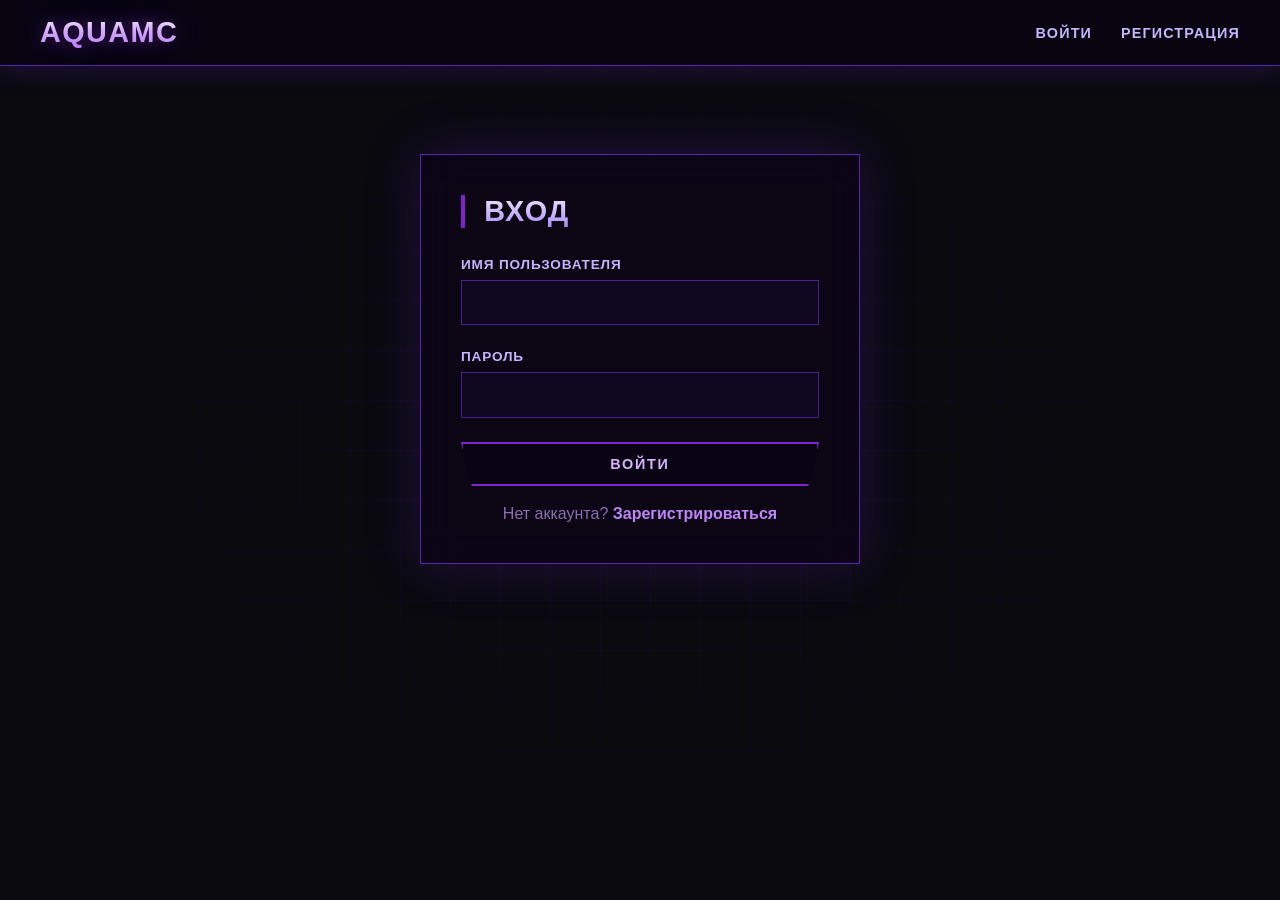
<file: index.html>
<!DOCTYPE html>
<html lang="ru">
<head>
  <meta charset="UTF-8">
  <meta name="viewport" content="width=device-width, initial-scale=1.0">
  <title>AquaMC — Разделы форума</title>
  <link rel="stylesheet" href="css/style.css">
</head>
<body>
  <div class="grid-bg"></div>
  <div id="particles" style="position:fixed;top:0;left:0;width:100%;height:100%;z-index:0;pointer-events:none;"></div>
  <nav id="navbar" class="navbar"></nav>

  <div class="container">
    <h1 class="page-title">РАЗДЕЛЫ ФОРУМА</h1>

    <div style="margin-bottom: 2rem;">
      <button class="btn" id="showCreateCatBtn">НОВЫЙ РАЗДЕЛ</button>
    </div>

    <div id="createCategoryForm" class="form-card form-card-wide" style="display:none; margin-bottom: 2rem;">
      <h3 style="color:#c084fc; margin-bottom:1rem;">СОЗДАТЬ РАЗДЕЛ</h3>
      <form id="catForm">
        <div class="form-group">
          <label>Название раздела</label>
          <input type="text" id="catName" required minlength="2">
        </div>
        <div class="form-group">
          <label>Описание</label>
          <input type="text" id="catDesc">
        </div>
        <button type="submit" class="btn">СОЗДАТЬ</button>
        <button type="button" class="btn btn-sm" style="margin-left:0.5rem; border-color:#4c1d95;" id="hideCreateCatBtn">ОТМЕНА</button>
      </form>
    </div>

    <div class="category-grid" id="categoryGrid">
      <p style="color:#8b6fb0;">Разделов пока нет. Создайте первый.</p>
    </div>
  </div>

  <div class="footer">AQUAMC 2025</div>

  <script src="js/auth.js"></script>
  <script src="js/forum.js"></script>
  <script src="js/particles.js"></script>
  <script>
    requireAuth();
    initNavbar();

    const catGrid = document.getElementById('categoryGrid');
    const createFormDiv = document.getElementById('createCategoryForm');

    function escapeHtml(text) {
      const d = document.createElement('div');
      d.textContent = text;
      return d.innerHTML;
    }

    function openCategorySettings(cid) {
      const cat = getCategoryById(cid);
      if (!cat) return;

      const overlay = document.createElement('div');
      overlay.className = 'modal-overlay';
      overlay.innerHTML = `
        <div class="modal">
          <h2>НАСТРОЙКИ РАЗДЕЛА</h2>
          <p style="color:#a78bfa; margin-bottom:1.5rem; font-size:1.1rem;">${escapeHtml(cat.name)}</p>
          <div class="settings-section">
            <h3>Создание тем</h3>
            <label class="toggle-switch">
              <input type="checkbox" id="modalToggleTopics" ${cat.allowTopics ? 'checked' : ''}>
              <span class="toggle-track"></span>
              <span id="topicsStatus">${cat.allowTopics ? 'Разрешено' : 'Запрещено'}</span>
            </label>
          </div>
          <div class="settings-section">
            <h3>Ответы в темах</h3>
            <label class="toggle-switch">
              <input type="checkbox" id="modalToggleReplies" ${cat.allowReplies ? 'checked' : ''}>
              <span class="toggle-track"></span>
              <span id="repliesStatus">${cat.allowReplies ? 'Разрешены' : 'Запрещены'}</span>
            </label>
          </div>
          <div class="settings-section" style="border-color:#991b1b;">
            <h3 style="color:#fca5a5;">Удаление раздела</h3>
            <p style="color:#8b6fb0; font-size:0.8rem; margin-bottom:0.8rem;">Все темы и ответы будут удалены безвозвратно.</p>
            <button class="btn btn-danger btn-sm" id="modalDeleteCat">УДАЛИТЬ РАЗДЕЛ</button>
          </div>
          <div class="modal-actions">
            <button class="btn btn-sm" id="closeModalBtn">ЗАКРЫТЬ</button>
          </div>
        </div>
      `;

      document.body.appendChild(overlay);

      document.getElementById('closeModalBtn').addEventListener('click', () => overlay.remove());
      overlay.addEventListener('click', function(e) { if (e.target === overlay) overlay.remove(); });

      document.getElementById('modalToggleTopics').addEventListener('change', function() {
        updateCategory(cid, { allowTopics: this.checked });
        document.getElementById('topicsStatus').textContent = this.checked ? 'Разрешено' : 'Запрещено';
        showToast(this.checked ? 'Создание тем разрешено' : 'Создание тем запрещено');
        setTimeout(() => { overlay.remove(); renderCategories(); }, 500);
      });

      document.getElementById('modalToggleReplies').addEventListener('change', function() {
        updateCategory(cid, { allowReplies: this.checked });
        document.getElementById('repliesStatus').textContent = this.checked ? 'Разрешены' : 'Запрещены';
        showToast(this.checked ? 'Ответы разрешены' : 'Ответы запрещены');
        setTimeout(() => { overlay.remove(); renderCategories(); }, 500);
      });

      document.getElementById('modalDeleteCat').addEventListener('click', function() {
        if (confirm('Удалить раздел и все темы внутри?')) {
          deleteCategory(cid);
          showToast('Раздел удалён');
          overlay.remove();
          renderCategories();
        }
      });
    }

    function renderCategories() {
      const cats = getCategories();
      if (cats.length === 0) {
        catGrid.innerHTML = '<p style="color:#8b6fb0;">Разделов пока нет. Создайте первый.</p>';
        return;
      }
      catGrid.innerHTML = cats.map(c => `
        <div class="category-card">
          <a href="category.html?id=${c.id}" style="text-decoration:none; color:inherit; flex:1; display:flex; align-items:center; justify-content:space-between;">
            <div class="cat-info">
              <div class="cat-name">${escapeHtml(c.name)}</div>
              <div class="cat-desc">${escapeHtml(c.description || 'Без описания')}</div>
              <div class="cat-meta">
                <span>${c.allowTopics ? 'Темы открыты' : 'Темы закрыты'}</span>
                <span>${c.allowReplies ? 'Ответы открыты' : 'Ответы закрыты'}</span>
              </div>
            </div>
            <div class="cat-stats">
              <div class="cat-stat-item">ТЕМ</div>
              <div class="cat-stat-value">${c.topics.length}</div>
            </div>
          </a>
          <button class="btn btn-settings btn-sm" style="margin-left:2rem; flex-shrink:0;" onclick="event.preventDefault(); event.stopPropagation(); openCategorySettings(${c.id})">
            НАСТРОИТЬ
          </button>
        </div>
      `).join('');
    }

    window.openCategorySettings = openCategorySettings;

    document.getElementById('showCreateCatBtn').addEventListener('click', () => createFormDiv.style.display = 'block');
    document.getElementById('hideCreateCatBtn').addEventListener('click', () => { createFormDiv.style.display = 'none'; document.getElementById('catForm').reset(); });

    document.getElementById('catForm').addEventListener('submit', function(e) {
      e.preventDefault();
      const name = document.getElementById('catName').value.trim();
      const desc = document.getElementById('catDesc').value.trim();
      if (name.length < 2) { showToast('Название минимум 2 символа'); return; }
      createCategory(name, desc, true, true);
      showToast('Раздел создан');
      createFormDiv.style.display = 'none';
      document.getElementById('catForm').reset();
      renderCategories();
    });

    renderCategories();
  </script>
</body>
</html>
</file>
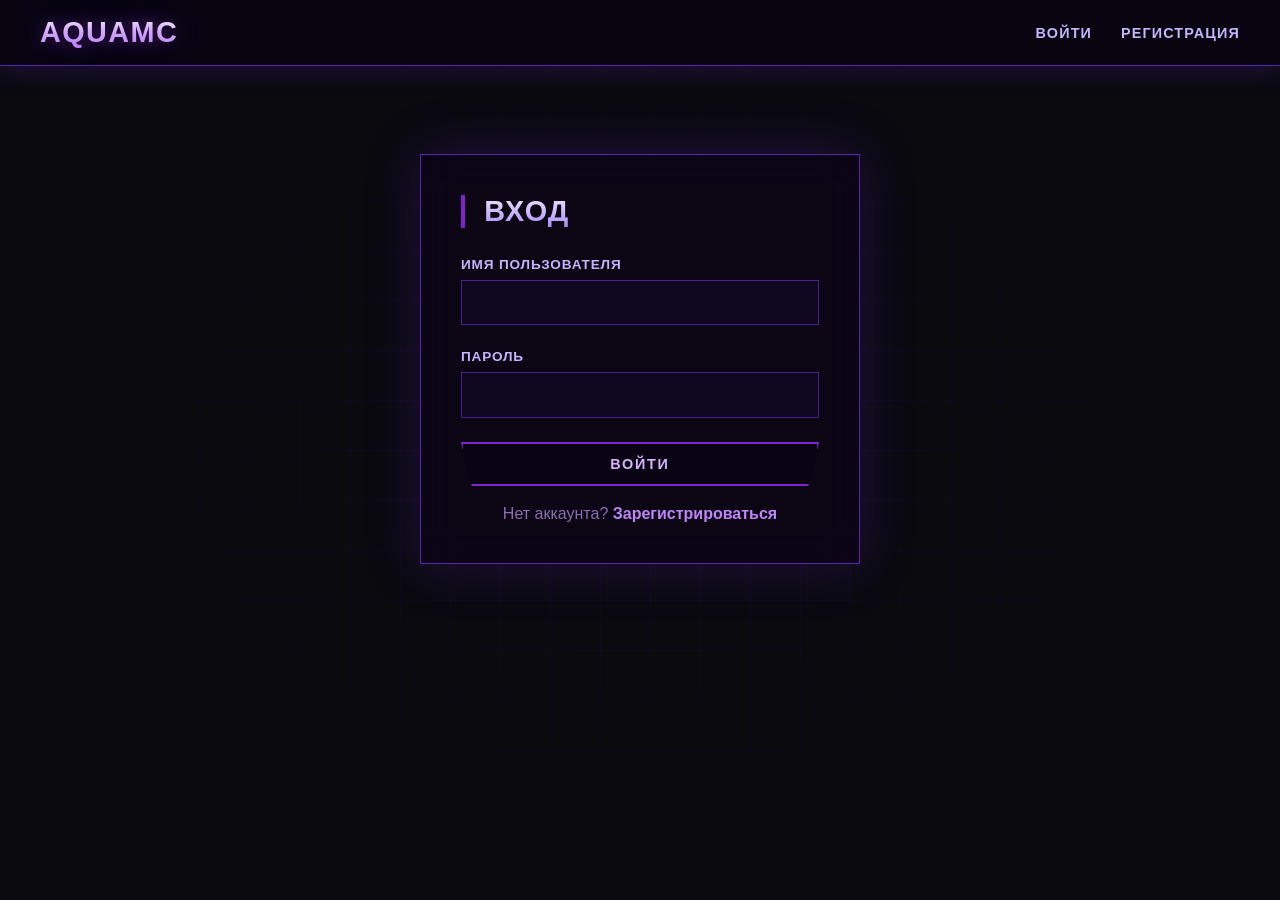
<file: admin.html>
<!DOCTYPE html>
<html lang="ru">
<head>
  <meta charset="UTF-8">
  <meta name="viewport" content="width=device-width, initial-scale=1.0">
  <title>AquaMC — Админ-панель</title>
  <link rel="stylesheet" href="css/style.css">
</head>
<body>
  <div class="grid-bg"></div>
  <div id="particles" style="position:fixed;top:0;left:0;width:100%;height:100%;z-index:0;pointer-events:none;"></div>
  <nav id="navbar" class="navbar"></nav>

  <div class="container">
    <div style="display:flex; justify-content:space-between; align-items:center; margin-bottom:2rem;">
      <h1 class="page-title" style="margin-bottom:0;">АДМИН-ПАНЕЛЬ</h1>
      <a href="index.html" class="btn btn-sm">ВЫХОД ИЗ ПАНЕЛИ</a>
    </div>

    <div style="margin-bottom: 2rem;">
      <div class="form-group" style="max-width: 400px;">
        <label>Поиск пользователя</label>
        <input type="text" id="searchUser" placeholder="Введите ник или ID...">
      </div>
    </div>

    <div id="usersList"></div>
  </div>

  <div class="footer">AQUAMC 2025</div>

  <script src="js/auth.js"></script>
  <script src="js/particles.js"></script>
  <script>
    requireAuth();
    initNavbar();

    if (!canAccessAdminPanel()) {
      document.querySelector('.container').innerHTML = '<p style="color:#fca5a5;">Доступ запрещён.</p>';
    }

    const currentUser = getCurrentUser();
    const currentRank = getUserRank(currentUser);
    const isOwner = currentUser.rank === 'OWNER';
    const isFirstOwner = isOwner && currentUser.id === 1;

    function escapeHtml(text) {
      const d = document.createElement('div');
      d.textContent = text;
      return d.innerHTML;
    }

    function openEditUserModal(userId) {
      const users = getUsers();
      const user = users.find(u => u.id === userId);
      if (!user) return;

      const isUltraPhoenix = user.id === 1 && user.rank === 'OWNER';
      if (isUltraPhoenix && !isFirstOwner) {
        showToast('Нельзя редактировать владельца');
        return;
      }

      const overlay = document.createElement('div');
      overlay.className = 'modal-overlay';
      overlay.id = 'editUserOverlay';
      overlay.innerHTML = `
        <div class="modal">
          <h2>РЕДАКТИРОВАНИЕ ПОЛЬЗОВАТЕЛЯ</h2>
          <p style="color:#a78bfa; margin-bottom:1.5rem; font-size:1.1rem;">${escapeHtml(user.username)} <span style="color:#6d579b;">#${user.id}</span></p>
          
          <div class="settings-section">
            <h3>Сменить логин</h3>
            <div class="quick-actions">
              <input type="text" id="editUsername" value="${escapeHtml(user.username)}" style="background:#0f0720;border:1px solid #4c1d95;color:#f3e8ff;padding:0.5rem 1rem;font-family:inherit;flex:1;">
              <button class="btn btn-sm" id="applyUsername">СМЕНИТЬ</button>
            </div>
          </div>

          <div class="settings-section">
            <h3>Сменить пароль</h3>
            <div class="quick-actions">
              <input type="password" id="editPassword" placeholder="Новый пароль" style="background:#0f0720;border:1px solid #4c1d95;color:#f3e8ff;padding:0.5rem 1rem;font-family:inherit;flex:1;">
              <button class="btn btn-sm" id="applyPassword">СМЕНИТЬ</button>
            </div>
          </div>

          <div class="modal-actions">
            <button class="btn btn-sm" id="closeEditModal">ЗАКРЫТЬ</button>
          </div>
        </div>
      `;

      document.body.appendChild(overlay);

      document.getElementById('closeEditModal').addEventListener('click', () => overlay.remove());
      overlay.addEventListener('click', function(e) { if (e.target === overlay) overlay.remove(); });

      document.getElementById('applyUsername').addEventListener('click', function() {
        const newUsername = document.getElementById('editUsername').value.trim();
        if (!newUsername || newUsername.length < 3) {
          showToast('Логин минимум 3 символа');
          return;
        }
        const exists = users.find(u => u.username.toLowerCase() === newUsername.toLowerCase() && u.id !== userId);
        if (exists) {
          showToast('Пользователь с таким логином уже существует');
          return;
        }
        if (confirm(`Сменить логин на "${newUsername}"?`)) {
          user.username = newUsername;
          saveUsers(users);
          if (currentUser.id === userId) {
            saveUser(user);
            initNavbar();
          }
          showToast('Логин изменён');
        }
      });

      document.getElementById('applyPassword').addEventListener('click', function() {
        const newPassword = document.getElementById('editPassword').value.trim();
        if (!newPassword || newPassword.length < 6) {
          showToast('Пароль минимум 6 символов');
          return;
        }
        if (confirm(`Сменить пароль для "${user.username}"?`)) {
          user.password = newPassword;
          saveUsers(users);
          if (currentUser.id === userId) {
            saveUser(user);
          }
          showToast('Пароль изменён');
          document.getElementById('editPassword').value = '';
        }
      });
    }

    function renderUsers(filter = '') {
      const users = getUsers();
      const container = document.getElementById('usersList');
      
      let filtered = users;
      if (filter) {
        const lowerFilter = filter.toLowerCase();
        filtered = users.filter(u => 
          u.username.toLowerCase().includes(lowerFilter) ||
          u.id.toString().includes(lowerFilter)
        );
      }

      if (filtered.length === 0) {
        container.innerHTML = '<p style="color:#8b6fb0;">Пользователи не найдены.</p>';
        return;
      }

      container.innerHTML = filtered.map(u => {
        const isMe = currentUser && currentUser.id === u.id;
        const targetRank = getUserRank(u);
        const isUltraPhoenix = u.id === 1 && u.rank === 'OWNER';
        const canManage = isFirstOwner ? !isMe : (currentRank.level > targetRank.level && !isMe);
        const canBanUser = canBan() && canManage && !u.banned && !isUltraPhoenix;
        const canUnbanUser = canBan() && canManage && u.banned && !isUltraPhoenix;
        const canChangeRank = isFirstOwner ? !isMe : (currentRank.level >= 5 && canManage);
        const canEdit = isFirstOwner ? !isMe : (canManage || isMe);

        return `
          <div class="post" style="display:flex; justify-content:space-between; align-items:center;">
            <div>
              <div style="display:flex; align-items:center; gap:0.8rem;">
                <span class="post-avatar">${u.username.charAt(0).toUpperCase()}</span>
                <div>
                  <span class="post-author">${escapeHtml(u.username)}</span>
                  <span style="color:#c084fc; font-size:0.75rem; margin-left:0.5rem;">${u.rank}</span>
                  <span style="color:#6d579b; font-size:0.7rem; margin-left:0.5rem;">#${u.id}</span>
                  ${isUltraPhoenix ? '<span style="color:#fbbf24; font-size:0.7rem; margin-left:0.5rem;">ВЛАДЕЛЕЦ</span>' : ''}
                  ${u.banned ? '<span style="color:#f87171; font-size:0.75rem; margin-left:0.5rem;">ЗАБАНЕН</span>' : ''}
                  ${isMe ? '<span style="color:#86efac; font-size:0.7rem; margin-left:0.5rem;">ВЫ</span>' : ''}
                </div>
              </div>
              <div style="font-size:0.75rem; color:#7c6a9e; margin-top:0.3rem;">ID: ${u.id} · Зарегистрирован: ${new Date(u.registeredAt).toLocaleString('ru')}</div>
            </div>
            <div style="display:flex; gap:0.5rem; flex-wrap:wrap;">
              ${canEdit ? `<button class="btn btn-settings btn-sm" onclick="openEditUserModal(${u.id})">РЕДАКТИРОВАТЬ</button>` : ''}
              ${canBanUser ? `<button class="btn btn-danger btn-sm" onclick="banUser(${u.id})">БАН</button>` : ''}
              ${canUnbanUser ? `<button class="btn btn-success btn-sm" onclick="unbanUser(${u.id})">РАЗБАН</button>` : ''}
              ${canChangeRank && !isUltraPhoenix ? `
                <select onchange="changeRank(${u.id}, this.value)" style="background:#0f0720;border:1px solid #4c1d95;color:#f3e8ff;padding:0.4rem 0.6rem;font-family:inherit;font-size:0.8rem;">
                  <option value="">Изменить ранг</option>
                  <option value="SO_OWNER">SO.OWNER</option>
                  <option value="TEX_ADMIN">TEX.ADMIN</option>
                  <option value="GL_ADMIN">GL.ADMIN</option>
                  <option value="CURATOR">CURATOR</option>
                  <option value="ADMIN">ADMIN</option>
                  <option value="MODER">MODER</option>
                  <option value="HELPER">HELPER</option>
                  <option value="PLAYER">PLAYER</option>
                </select>
              ` : ''}
            </div>
          </div>
        `;
      }).join('');
    }

    window.openEditUserModal = openEditUserModal;

    window.banUser = function(userId) {
      if (!canBan()) { showToast('Недостаточно прав'); return; }
      const users = getUsers();
      const user = users.find(u => u.id === userId);
      if (!user) return;
      const isUltraPhoenix = user.id === 1 && user.rank === 'OWNER';
      if (isUltraPhoenix) { showToast('Нельзя забанить владельца'); return; }
      if (confirm(`Забанить ${user.username}?`)) {
        user.banned = true;
        saveUsers(users);
        showToast(`${user.username} забанен`);
        renderUsers(document.getElementById('searchUser').value);
      }
    };

    window.unbanUser = function(userId) {
      if (!canBan()) { showToast('Недостаточно прав'); return; }
      const users = getUsers();
      const user = users.find(u => u.id === userId);
      if (!user) return;
      if (confirm(`Разбанить ${user.username}?`)) {
        user.banned = false;
        saveUsers(users);
        showToast(`${user.username} разбанен`);
        renderUsers(document.getElementById('searchUser').value);
      }
    };

    window.changeRank = function(userId, newRank) {
      if (!newRank) return;
      const users = getUsers();
      const user = users.find(u => u.id === userId);
      if (!user) return;
      const isUltraPhoenix = user.id === 1 && user.rank === 'OWNER';
      if (isUltraPhoenix) { showToast('Нельзя изменить ранг владельца'); return; }
      if (!isFirstOwner && currentRank.level < 5) { showToast('Недостаточно прав'); return; }
      if (confirm(`Изменить ранг ${user.username} на ${newRank}?`)) {
        user.rank = newRank;
        saveUsers(users);
        showToast(`Ранг ${user.username} изменён на ${newRank}`);
        renderUsers(document.getElementById('searchUser').value);
      }
    };

    document.getElementById('searchUser').addEventListener('input', function() {
      renderUsers(this.value);
    });

    renderUsers();
  </script>
</body>
</html>
</file>
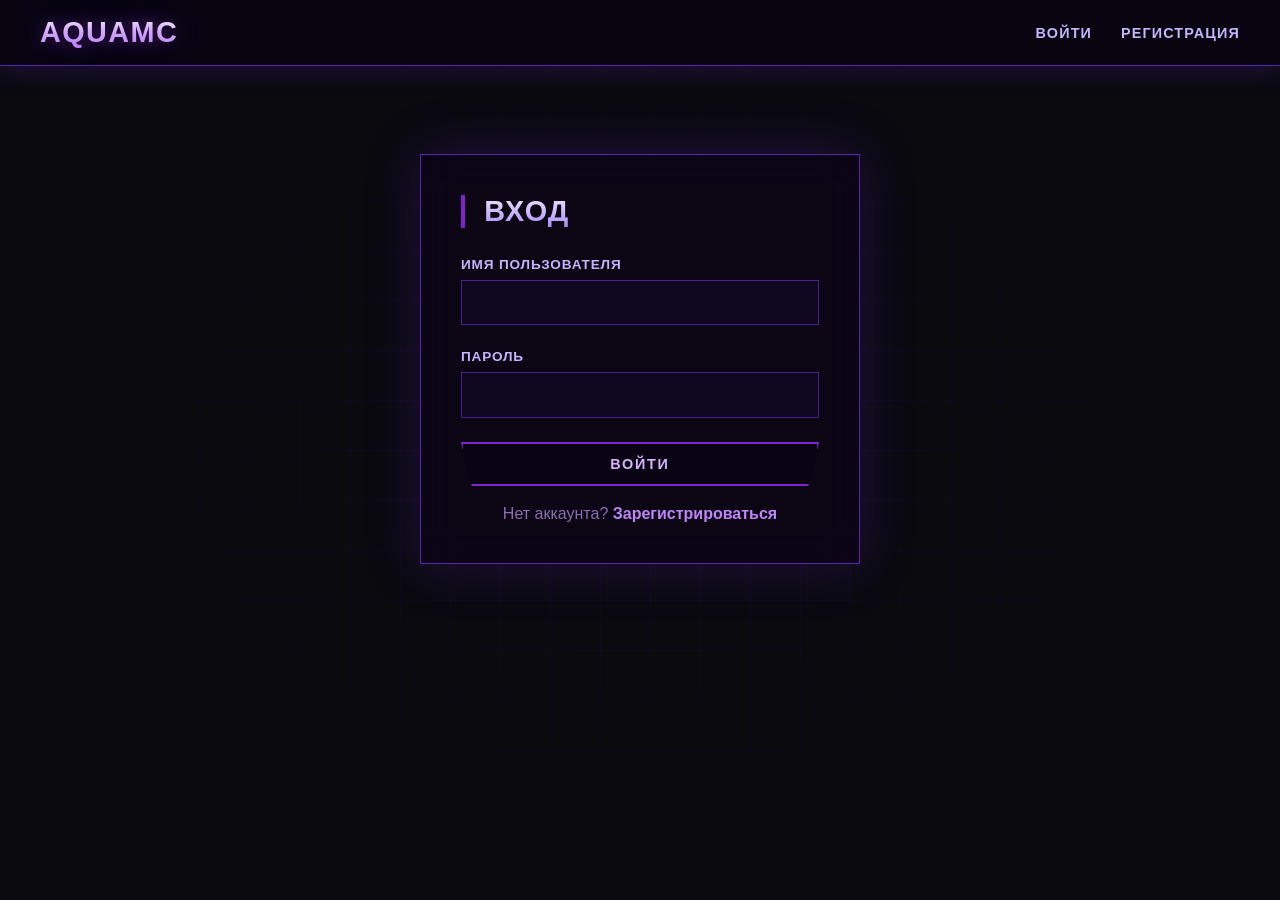
<file: category.html>
<!DOCTYPE html>
<html lang="ru">
<head>
  <meta charset="UTF-8">
  <meta name="viewport" content="width=device-width, initial-scale=1.0">
  <title>AquaMC — Раздел</title>
  <link rel="stylesheet" href="css/style.css">
</head>
<body>
  <div class="grid-bg"></div>
  <div id="particles" style="position:fixed;top:0;left:0;width:100%;height:100%;z-index:0;pointer-events:none;"></div>
  <nav id="navbar" class="navbar"></nav>

  <div class="container" id="categoryContainer"></div>

  <div class="footer">AQUAMC 2025</div>

  <script src="js/auth.js"></script>
  <script src="js/forum.js"></script>
  <script src="js/particles.js"></script>
  <script>
    requireAuth();
    initNavbar();

    const urlParams = new URLSearchParams(window.location.search);
    const catId = Number(urlParams.get('id'));
    const container = document.getElementById('categoryContainer');

    if (!catId) {
      container.innerHTML = '<p>Раздел не найден.</p>';
    }

    function escapeHtml(text) {
      const d = document.createElement('div');
      d.textContent = text;
      return d.innerHTML;
    }

    function getCat() {
      const cats = JSON.parse(localStorage.getItem('aquamc_categories') || '[]');
      return cats.find(c => c.id === catId) || null;
    }

    function saveFullCats(cats) {
      localStorage.setItem('aquamc_categories', JSON.stringify(cats));
    }

    function openCategorySettings() {
      const existing = document.getElementById('catSettingsOverlay');
      if (existing) existing.remove();

      const cat = getCat();
      if (!cat) return;

      const overlay = document.createElement('div');
      overlay.className = 'modal-overlay';
      overlay.id = 'catSettingsOverlay';
      overlay.innerHTML = `
        <div class="modal" id="catSettingsModal">
          <h2>НАСТРОЙКИ РАЗДЕЛА</h2>
          <p style="color:#a78bfa; margin-bottom:1.5rem; font-size:1.1rem;">${escapeHtml(cat.name)}</p>
          <div class="settings-section">
            <h3>Создание тем</h3>
            <label class="toggle-switch" id="topicsLabel">
              <input type="checkbox" id="modalToggleTopics" ${cat.allowTopics ? 'checked' : ''}>
              <span class="toggle-track"></span>
              <span id="topicsStatus">${cat.allowTopics ? 'Разрешено' : 'Запрещено'}</span>
            </label>
          </div>
          <div class="settings-section">
            <h3>Ответы в темах</h3>
            <label class="toggle-switch" id="repliesLabel">
              <input type="checkbox" id="modalToggleReplies" ${cat.allowReplies ? 'checked' : ''}>
              <span class="toggle-track"></span>
              <span id="repliesStatus">${cat.allowReplies ? 'Разрешены' : 'Запрещены'}</span>
            </label>
          </div>
          <div class="settings-section" style="border-color:#991b1b;">
            <h3 style="color:#fca5a5;">Удаление раздела</h3>
            <p style="color:#8b6fb0; font-size:0.8rem; margin-bottom:0.8rem;">Все темы и ответы будут удалены безвозвратно.</p>
            <button class="btn btn-danger btn-sm" id="modalDeleteCat">УДАЛИТЬ РАЗДЕЛ</button>
          </div>
          <div class="modal-actions">
            <button class="btn btn-sm" id="closeModalBtn">ЗАКРЫТЬ</button>
          </div>
        </div>
      `;

      document.body.appendChild(overlay);

      document.getElementById('closeModalBtn').addEventListener('click', function() {
        overlay.remove();
        renderCategory();
      });

      document.getElementById('topicsLabel').addEventListener('click', function(e) {
        e.preventDefault();
        e.stopPropagation();
        const cb = document.getElementById('modalToggleTopics');
        cb.checked = !cb.checked;
        const cats = JSON.parse(localStorage.getItem('aquamc_categories') || '[]');
        const c = cats.find(c => c.id === catId);
        if (c) {
          c.allowTopics = cb.checked;
          saveFullCats(cats);
          document.getElementById('topicsStatus').textContent = cb.checked ? 'Разрешено' : 'Запрещено';
          showToast(cb.checked ? 'Создание тем разрешено' : 'Создание тем запрещено');
        }
      });

      document.getElementById('repliesLabel').addEventListener('click', function(e) {
        e.preventDefault();
        e.stopPropagation();
        const cb = document.getElementById('modalToggleReplies');
        cb.checked = !cb.checked;
        const cats = JSON.parse(localStorage.getItem('aquamc_categories') || '[]');
        const c = cats.find(c => c.id === catId);
        if (c) {
          c.allowReplies = cb.checked;
          saveFullCats(cats);
          document.getElementById('repliesStatus').textContent = cb.checked ? 'Разрешены' : 'Запрещены';
          showToast(cb.checked ? 'Ответы разрешены' : 'Ответы запрещены');
        }
      });

      document.getElementById('modalDeleteCat').addEventListener('click', function() {
        if (confirm('Удалить раздел и все темы внутри?')) {
          const cats = JSON.parse(localStorage.getItem('aquamc_categories') || '[]');
          const filtered = cats.filter(c => c.id !== catId);
          saveFullCats(filtered);
          showToast('Раздел удалён');
          window.location.href = 'index.html';
        }
      });
    }

    function openTopicSettings(tid) {
      const existing = document.getElementById('topicSettingsOverlay');
      if (existing) existing.remove();

      const cats = JSON.parse(localStorage.getItem('aquamc_categories') || '[]');
      const cat = cats.find(c => c.id === catId);
      if (!cat) return;
      const topic = cat.topics.find(t => t.id === tid);
      if (!topic) return;

      const overlay = document.createElement('div');
      overlay.className = 'modal-overlay';
      overlay.id = 'topicSettingsOverlay';
      overlay.innerHTML = `
        <div class="modal" id="topicSettingsModal">
          <h2>НАСТРОЙКИ ТЕМЫ</h2>
          <p style="color:#a78bfa; margin-bottom:1.5rem; font-size:1.1rem;">${escapeHtml(topic.title)}</p>
          <div class="settings-section">
            <h3>Префикс темы</h3>
            <div class="quick-actions">
              <select id="modalPrefix" style="background:#0f0720;border:1px solid #4c1d95;color:#f3e8ff;padding:0.5rem 1rem;font-family:inherit;flex:1;">
                <option value="">Без префикса</option>
                <option value="approved" ${topic.prefix === 'approved' ? 'selected' : ''}>Одобрено</option>
                <option value="solved" ${topic.prefix === 'solved' ? 'selected' : ''}>Решено</option>
                <option value="rejected" ${topic.prefix === 'rejected' ? 'selected' : ''}>Отклонено</option>
                <option value="pending" ${topic.prefix === 'pending' ? 'selected' : ''}>На рассмотрении</option>
                <option value="important" ${topic.prefix === 'important' ? 'selected' : ''}>Важно</option>
              </select>
              <button class="btn btn-sm" id="modalApplyPrefix">ПРИМЕНИТЬ</button>
            </div>
          </div>
          <div class="settings-section">
            <h3>Статус темы</h3>
            <label class="toggle-switch" id="lockLabel">
              <input type="checkbox" id="modalToggleLock" ${topic.locked ? 'checked' : ''}>
              <span class="toggle-track"></span>
              <span id="lockStatus">${topic.locked ? 'Тема закрыта' : 'Тема открыта'}</span>
            </label>
          </div>
          <div class="settings-section">
            <h3>Закрепление темы</h3>
            <label class="toggle-switch" id="pinLabel">
              <input type="checkbox" id="modalTogglePin" ${topic.pinned ? 'checked' : ''}>
              <span class="toggle-track"></span>
              <span id="pinStatus">${topic.pinned ? 'Закреплена' : 'Не закреплена'}</span>
            </label>
          </div>
          <div class="settings-section" style="border-color:#991b1b;">
            <h3 style="color:#fca5a5;">Удаление темы</h3>
            <p style="color:#8b6fb0; font-size:0.8rem; margin-bottom:0.8rem;">Все ответы будут удалены безвозвратно.</p>
            <button class="btn btn-danger btn-sm" id="modalDeleteTopic">УДАЛИТЬ ТЕМУ</button>
          </div>
          <div class="modal-actions">
            <button class="btn btn-sm" id="closeModalBtn">ЗАКРЫТЬ</button>
          </div>
        </div>
      `;

      document.body.appendChild(overlay);

      document.getElementById('closeModalBtn').addEventListener('click', function() {
        overlay.remove();
        renderCategory();
      });

      document.getElementById('modalApplyPrefix').addEventListener('click', function() {
        const cats = JSON.parse(localStorage.getItem('aquamc_categories') || '[]');
        const c = cats.find(c => c.id === catId);
        if (c) {
          const t = c.topics.find(t => t.id === tid);
          if (t) {
            t.prefix = document.getElementById('modalPrefix').value;
            saveFullCats(cats);
            showToast('Префикс обновлён');
          }
        }
      });

      document.getElementById('lockLabel').addEventListener('click', function(e) {
        e.preventDefault();
        e.stopPropagation();
        const cb = document.getElementById('modalToggleLock');
        cb.checked = !cb.checked;
        const cats = JSON.parse(localStorage.getItem('aquamc_categories') || '[]');
        const c = cats.find(c => c.id === catId);
        if (c) {
          const t = c.topics.find(t => t.id === tid);
          if (t) {
            t.locked = cb.checked;
            saveFullCats(cats);
            document.getElementById('lockStatus').textContent = cb.checked ? 'Тема закрыта' : 'Тема открыта';
            showToast(cb.checked ? 'Тема закрыта' : 'Тема открыта');
          }
        }
      });

      document.getElementById('pinLabel').addEventListener('click', function(e) {
        e.preventDefault();
        e.stopPropagation();
        const cb = document.getElementById('modalTogglePin');
        cb.checked = !cb.checked;
        const cats = JSON.parse(localStorage.getItem('aquamc_categories') || '[]');
        const c = cats.find(c => c.id === catId);
        if (c) {
          const t = c.topics.find(t => t.id === tid);
          if (t) {
            t.pinned = cb.checked;
            saveFullCats(cats);
            document.getElementById('pinStatus').textContent = cb.checked ? 'Закреплена' : 'Не закреплена';
            showToast(cb.checked ? 'Тема закреплена' : 'Тема откреплена');
          }
        }
      });

      document.getElementById('modalDeleteTopic').addEventListener('click', function() {
        if (confirm('Удалить тему и все ответы?')) {
          const cats = JSON.parse(localStorage.getItem('aquamc_categories') || '[]');
          const c = cats.find(c => c.id === catId);
          if (c) {
            c.topics = c.topics.filter(t => t.id !== tid);
            saveFullCats(cats);
            showToast('Тема удалена');
            overlay.remove();
            renderCategory();
          }
        }
      });
    }

    function renderCategory() {
      const cat = getCat();
      if (!cat) {
        container.innerHTML = '<p>Раздел не найден.</p>';
        return;
      }

      const hasManagementRights = canManageAll() || canManageTopics();
      const topicsLocked = cat.topics.filter(t => t.locked).length;
      const topicsPinned = cat.topics.filter(t => t.pinned).length;

      container.innerHTML = `
        <div class="breadcrumb">
          <a href="index.html">Разделы</a> <span>›</span> ${escapeHtml(cat.name)}
        </div>
        <h1 class="page-title">${escapeHtml(cat.name)}</h1>
        <p style="color:#8b6fb0; margin-bottom:0.3rem;">${escapeHtml(cat.description || 'Без описания')}</p>
        <p style="color:#6d579b; margin-bottom:1.5rem; font-size:0.85rem;">
          ${cat.topics.length} тем · ${topicsLocked} заблокировано · ${topicsPinned} закреплено · ${cat.allowTopics ? 'Создание тем открыто' : 'Создание тем закрыто'} · ${cat.allowReplies ? 'Ответы открыты' : 'Ответы закрыты'}
        </p>

        <div style="margin-bottom: 1.5rem; display:flex; gap:1rem; flex-wrap:wrap; align-items:center;">
          ${cat.allowTopics ? `<a href="topic.html?catId=${cat.id}&new=true" class="btn">НОВАЯ ТЕМА</a>` : '<span style="color:#fca5a5; padding:0.75rem 0;">Создание тем отключено</span>'}
          ${hasManagementRights ? `<button class="btn btn-settings btn-sm" onclick="openCategorySettings()">НАСТРОИТЬ РАЗДЕЛ</button>` : ''}
        </div>

        <div class="topic-list" id="topicList">
          ${cat.topics.length === 0 ? '<p style="color:#8b6fb0;">Тем пока нет.</p>' : ''}
        </div>
      `;

      const topicList = document.getElementById('topicList');
      if (cat.topics.length > 0) {
        const sortedTopics = [...cat.topics].sort((a, b) => {
          if (a.pinned && !b.pinned) return -1;
          if (!a.pinned && b.pinned) return 1;
          return 0;
        });

        topicList.innerHTML = sortedTopics.map(t => {
          const prefixLabel = getPrefixLabel(t.prefix);
          const prefixClass = getPrefixClass(t.prefix);
          return `
            <div class="topic-card ${t.locked ? 'locked' : ''} ${t.pinned ? 'pinned' : ''}" style="display:flex; justify-content:space-between; align-items:center;">
              <a href="topic.html?catId=${cat.id}&id=${t.id}" style="text-decoration:none; color:inherit; flex:1;">
                <div>
                  <div class="topic-title">
                    ${t.pinned ? '📌 ' : ''}
                    ${prefixLabel ? `<span class="prefix-badge ${prefixClass}">${prefixLabel}</span>` : ''}
                    ${escapeHtml(t.title)}
                    ${t.locked ? ' 🔒' : ''}
                  </div>
                  <div class="topic-meta">${escapeHtml(t.author)} — ${new Date(t.createdAt).toLocaleString('ru')}</div>
                </div>
              </a>
              <div style="display:flex; align-items:center; gap:0.8rem;">
                <span class="topic-replies">${t.replies.length}</span>
                ${hasManagementRights ? `<button class="btn btn-settings btn-sm" style="padding:0.4rem 0.8rem; font-size:0.7rem;" onclick="event.stopPropagation(); openTopicSettings(${t.id})">НАСТРОИТЬ</button>` : ''}
              </div>
            </div>
          `;
        }).join('');
      }
    }

    renderCategory();
  </script>
</body>
</html>
</file>
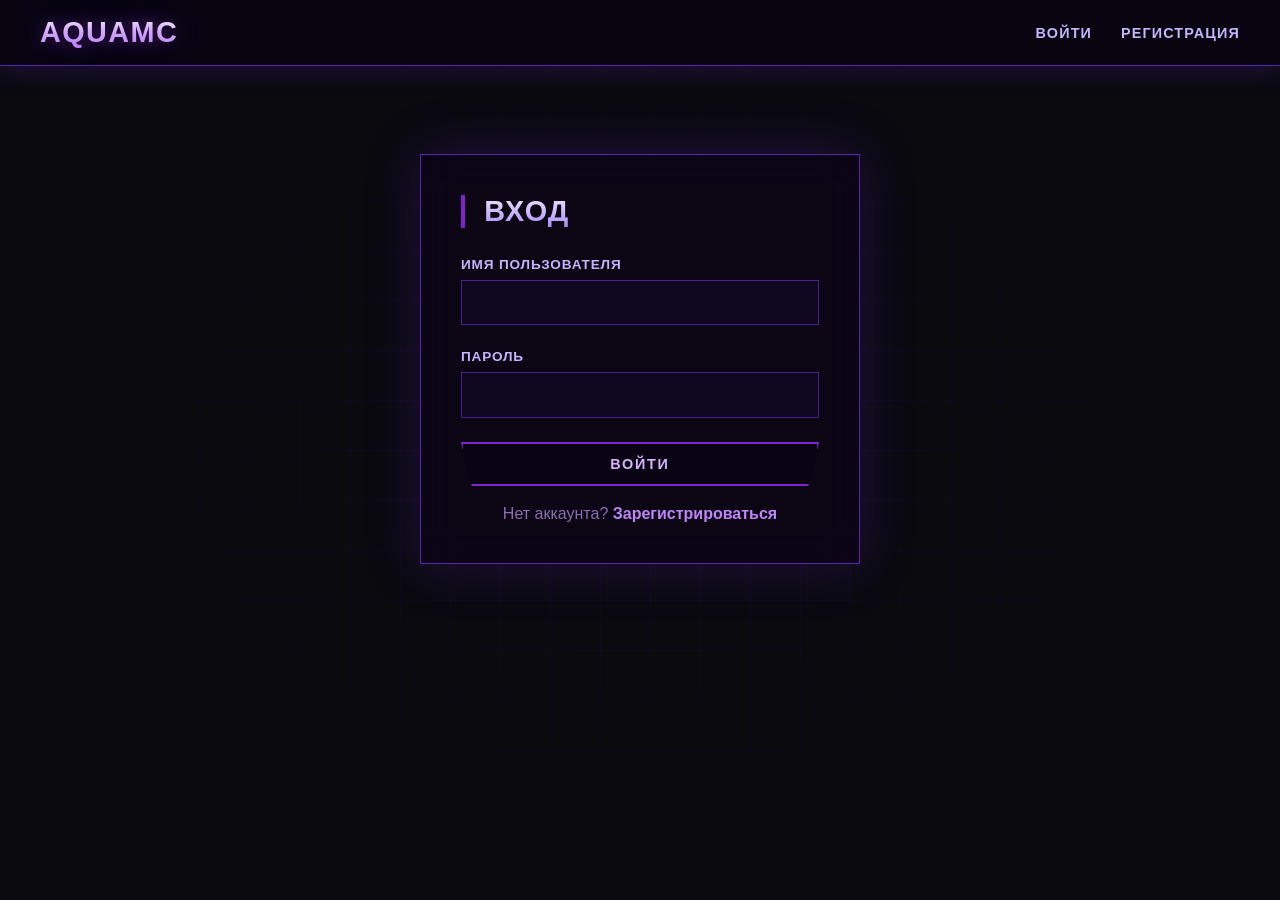
<file: login.html>
<!DOCTYPE html>
<html lang="ru">
<head>
  <meta charset="UTF-8">
  <meta name="viewport" content="width=device-width, initial-scale=1.0">
  <title>AquaMC — Вход</title>
  <link rel="stylesheet" href="css/style.css">
</head>
<body>
  <div class="grid-bg"></div>
  <div id="particles" style="position:fixed;top:0;left:0;width:100%;height:100%;z-index:0;pointer-events:none;"></div>
  <nav id="navbar" class="navbar"></nav>

  <div class="container">
    <div class="form-card">
      <h1 class="page-title" style="font-size:1.8rem; margin-bottom:1.8rem;">ВХОД</h1>
      <form id="loginForm">
        <div class="form-group">
          <label>Имя пользователя</label>
          <input type="text" id="loginUser" required>
        </div>
        <div class="form-group">
          <label>Пароль</label>
          <input type="password" id="loginPass" required>
        </div>
        <button type="submit" class="btn" style="width:100%;">ВОЙТИ</button>
      </form>
      <div class="form-footer">
        Нет аккаунта? <a href="register.html">Зарегистрироваться</a>
      </div>
    </div>
  </div>

  <script src="js/auth.js"></script>
  <script src="js/particles.js"></script>
  <script>
    initNavbar();

    document.getElementById('loginForm').addEventListener('submit', function(e) {
      e.preventDefault();
      const username = document.getElementById('loginUser').value.trim();
      const password = document.getElementById('loginPass').value.trim();

      if (!username || !password) {
        showToast('Заполните все поля');
        return;
      }

      const success = loginUser(username, password);
      if (success) {
        showToast('Вход выполнен');
        setTimeout(() => window.location.href = 'index.html', 600);
      }
    });
  </script>
</body>
</html>
</file>
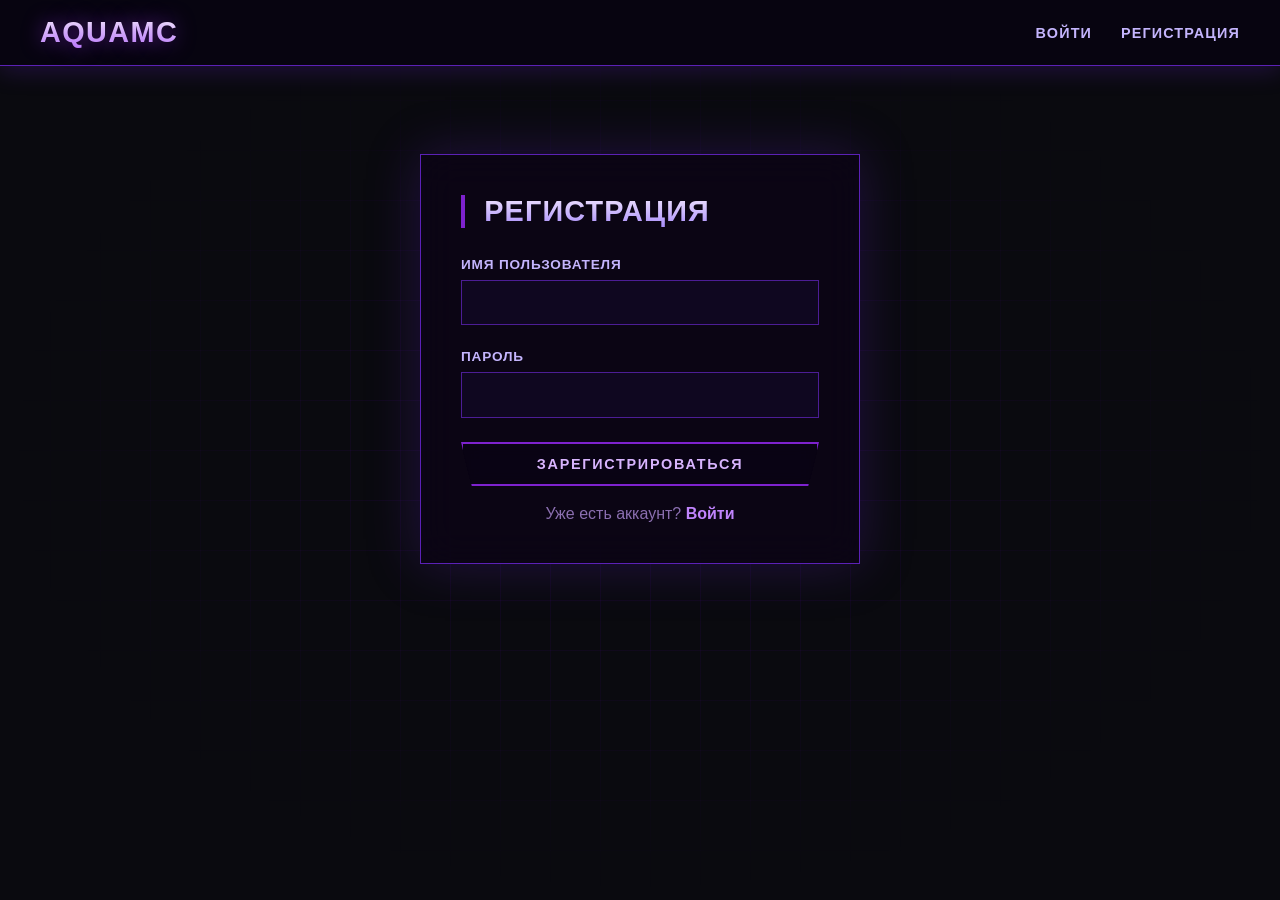
<file: register.html>
<!DOCTYPE html>
<html lang="ru">
<head>
  <meta charset="UTF-8">
  <meta name="viewport" content="width=device-width, initial-scale=1.0">
  <title>AquaMC — Регистрация</title>
  <link rel="stylesheet" href="css/style.css">
</head>
<body>
  <div class="grid-bg"></div>
  <div id="particles" style="position:fixed;top:0;left:0;width:100%;height:100%;z-index:0;pointer-events:none;"></div>
  <nav id="navbar" class="navbar"></nav>

  <div class="container">
    <div class="form-card">
      <h1 class="page-title" style="font-size:1.8rem; margin-bottom:1.8rem;">РЕГИСТРАЦИЯ</h1>
      <form id="registerForm">
        <div class="form-group">
          <label>Имя пользователя</label>
          <input type="text" id="regUser" required minlength="3" maxlength="16">
        </div>
        <div class="form-group">
          <label>Пароль</label>
          <input type="password" id="regPass" required minlength="6">
        </div>
        <button type="submit" class="btn" style="width:100%;">ЗАРЕГИСТРИРОВАТЬСЯ</button>
      </form>
      <div class="form-footer">
        Уже есть аккаунт? <a href="login.html">Войти</a>
      </div>
    </div>
  </div>

  <script src="js/auth.js"></script>
  <script src="js/particles.js"></script>
  <script>
    initNavbar();

    document.getElementById('registerForm').addEventListener('submit', function(e) {
      e.preventDefault();
      const username = document.getElementById('regUser').value.trim();
      const password = document.getElementById('regPass').value.trim();

      if (username.length < 3 || username.length > 16) {
        showToast('Имя должно быть от 3 до 16 символов');
        return;
      }
      if (password.length < 6) {
        showToast('Пароль минимум 6 символов');
        return;
      }

      const success = registerUser(username, password);
      if (success) {
        showToast('Регистрация успешна');
        setTimeout(() => window.location.href = 'index.html', 800);
      }
    });
  </script>
</body>
</html>
</file>
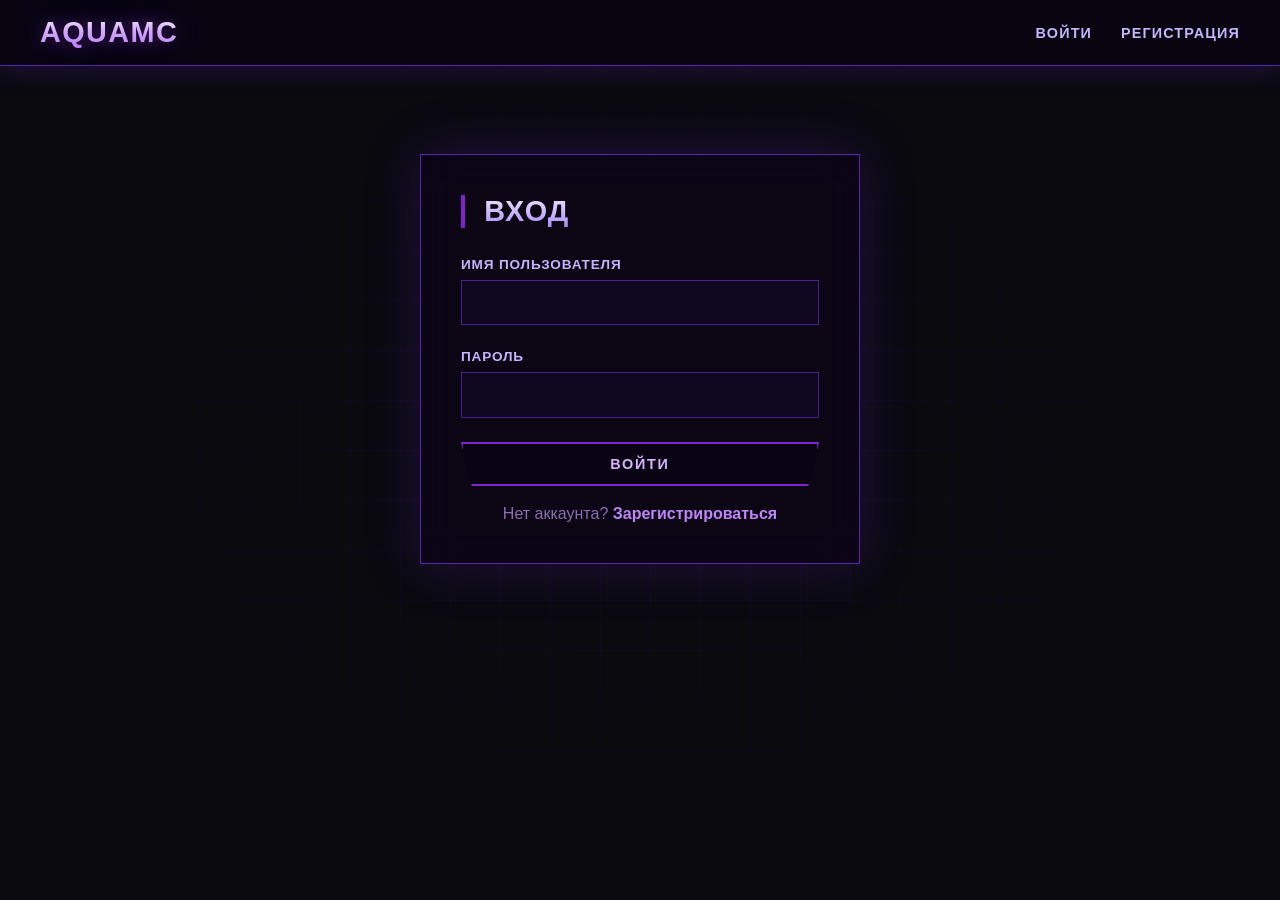
<file: topic.html>
<!DOCTYPE html>
<html lang="ru">
<head>
  <meta charset="UTF-8">
  <meta name="viewport" content="width=device-width, initial-scale=1.0">
  <title>AquaMC — Тема</title>
  <link rel="stylesheet" href="css/style.css">
</head>
<body>
  <div class="grid-bg"></div>
  <div id="particles" style="position:fixed;top:0;left:0;width:100%;height:100%;z-index:0;pointer-events:none;"></div>
  <nav id="navbar" class="navbar"></nav>

  <div class="container" id="topicContainer"></div>

  <div class="footer">AQUAMC 2025</div>

  <script src="js/auth.js"></script>
  <script src="js/forum.js"></script>
  <script src="js/particles.js"></script>
  <script>
    requireAuth();
    initNavbar();

    const urlParams = new URLSearchParams(window.location.search);
    const catId = Number(urlParams.get('catId'));
    const topicId = urlParams.get('id');
    const isNew = urlParams.get('new') === 'true';

    const container = document.getElementById('topicContainer');

    function escapeHtml(text) {
      const d = document.createElement('div');
      d.textContent = text;
      return d.innerHTML;
    }

    function imageToBase64(file) {
      return new Promise((resolve, reject) => {
        const reader = new FileReader();
        reader.onload = () => resolve(reader.result);
        reader.onerror = reject;
        reader.readAsDataURL(file);
      });
    }

    function openTopicSettings(cid, tid) {
      if (!canManageAll() && !canManageTopics()) {
        showToast('Недостаточно прав');
        return;
      }

      const topic = getTopicById(cid, tid);
      if (!topic) return;

      const overlay = document.createElement('div');
      overlay.className = 'modal-overlay';
      overlay.innerHTML = `
        <div class="modal">
          <h2>НАСТРОЙКИ ТЕМЫ</h2>
          <p style="color:#a78bfa; margin-bottom:1.5rem; font-size:1.1rem;">${escapeHtml(topic.title)}</p>
          <div class="settings-section">
            <h3>Префикс темы</h3>
            <div class="quick-actions">
              <select id="modalPrefix" style="background:#0f0720;border:1px solid #4c1d95;color:#f3e8ff;padding:0.5rem 1rem;font-family:inherit;flex:1;">
                <option value="">Без префикса</option>
                <option value="approved" ${topic.prefix === 'approved' ? 'selected' : ''}>Одобрено</option>
                <option value="solved" ${topic.prefix === 'solved' ? 'selected' : ''}>Решено</option>
                <option value="rejected" ${topic.prefix === 'rejected' ? 'selected' : ''}>Отклонено</option>
                <option value="pending" ${topic.prefix === 'pending' ? 'selected' : ''}>На рассмотрении</option>
                <option value="important" ${topic.prefix === 'important' ? 'selected' : ''}>Важно</option>
              </select>
              <button class="btn btn-sm" id="modalApplyPrefix">ПРИМЕНИТЬ</button>
            </div>
          </div>
          <div class="settings-section">
            <h3>Статус темы</h3>
            <label class="toggle-switch">
              <input type="checkbox" id="modalToggleLock" ${topic.locked ? 'checked' : ''}>
              <span class="toggle-track"></span>
              <span id="lockStatus">${topic.locked ? 'Тема закрыта' : 'Тема открыта'}</span>
            </label>
          </div>
          <div class="settings-section" style="border-color:#991b1b;">
            <h3 style="color:#fca5a5;">Удаление темы</h3>
            <p style="color:#8b6fb0; font-size:0.8rem; margin-bottom:0.8rem;">Все ответы будут удалены безвозвратно.</p>
            <button class="btn btn-danger btn-sm" id="modalDeleteTopic">УДАЛИТЬ ТЕМУ</button>
          </div>
          <div class="modal-actions">
            <button class="btn btn-sm" id="closeModalBtn">ЗАКРЫТЬ</button>
          </div>
        </div>
      `;

      document.body.appendChild(overlay);

      document.getElementById('closeModalBtn').addEventListener('click', () => overlay.remove());
      overlay.addEventListener('click', function(e) { if (e.target === overlay) overlay.remove(); });

      document.getElementById('modalApplyPrefix').addEventListener('click', function() {
        updateTopic(cid, tid, { prefix: document.getElementById('modalPrefix').value });
        showToast('Префикс обновлён');
      });

      document.getElementById('modalToggleLock').addEventListener('change', function() {
        updateTopic(cid, tid, { locked: this.checked });
        document.getElementById('lockStatus').textContent = this.checked ? 'Тема закрыта' : 'Тема открыта';
        showToast(this.checked ? 'Тема закрыта' : 'Тема открыта');
      });

      document.getElementById('modalDeleteTopic').addEventListener('click', function() {
        if (confirm('Удалить тему и все ответы?')) {
          deleteTopic(cid, tid);
          showToast('Тема удалена');
          window.location.href = `category.html?id=${cid}`;
        }
      });
    }

    function showCreateTopicForm() {
      const cat = getCategoryById(catId);
      if (!cat) {
        container.innerHTML = '<p>Раздел не найден.</p>';
        return;
      }

      if (!cat.allowTopics) {
        container.innerHTML = `
          <div class="breadcrumb">
            <a href="index.html">Разделы</a> <span>›</span>
            <a href="category.html?id=${cat.id}">${escapeHtml(cat.name)}</a>
          </div>
          <p style="color:#fca5a5;">Создание тем в этом разделе отключено.</p>
          <a href="category.html?id=${cat.id}" style="color:#a78bfa;">Вернуться в раздел</a>
        `;
        return;
      }

      container.innerHTML = `
        <div class="breadcrumb">
          <a href="index.html">Разделы</a> <span>›</span>
          <a href="category.html?id=${cat.id}">${escapeHtml(cat.name)}</a> <span>›</span> Новая тема
        </div>
        <h1 class="page-title">НОВАЯ ТЕМА</h1>
        <div class="form-card form-card-wide">
          <form id="newTopicForm">
            <div class="form-group">
              <label>Префикс</label>
              <select id="topicPrefix">
                <option value="">Без префикса</option>
                <option value="approved">Одобрено</option>
                <option value="solved">Решено</option>
                <option value="rejected">Отклонено</option>
                <option value="pending">На рассмотрении</option>
                <option value="important">Важно</option>
              </select>
            </div>
            <div class="form-group">
              <label>Заголовок</label>
              <input type="text" id="topicTitle" required minlength="3">
            </div>
            <div class="form-group">
              <label>Сообщение</label>
              <textarea id="topicContent" rows="6" required></textarea>
            </div>
            <div class="form-group">
              <label>Изображение</label>
              <div class="image-upload">
                <input type="file" id="topicImage" accept="image/*">
                <label for="topicImage">ВЫБРАТЬ ФАЙЛ</label>
                <span id="imageFileName" style="color:#8b6fb0;font-size:0.8rem;"></span>
              </div>
              <img id="topicImagePreview" class="image-preview" style="margin-top:0.5rem;">
            </div>
            <button type="submit" class="btn">СОЗДАТЬ</button>
          </form>
        </div>
      `;

      document.getElementById('topicImage').addEventListener('change', function(e) {
        const file = e.target.files[0];
        if (file) {
          document.getElementById('imageFileName').textContent = file.name;
          const reader = new FileReader();
          reader.onload = function(ev) {
            const preview = document.getElementById('topicImagePreview');
            preview.src = ev.target.result;
            preview.style.display = 'block';
          };
          reader.readAsDataURL(file);
        }
      });

      document.getElementById('newTopicForm').addEventListener('submit', async function(e) {
        e.preventDefault();
        const title = document.getElementById('topicTitle').value.trim();
        const content = document.getElementById('topicContent').value.trim();
        const prefix = document.getElementById('topicPrefix').value;
        const user = getCurrentUser();
        const imageFile = document.getElementById('topicImage').files[0];

        if (!user) { showToast('Вы не авторизованы'); window.location.href = 'login.html'; return; }
        if (!title || title.length < 3) { showToast('Заголовок минимум 3 символа'); return; }
        if (!content) { showToast('Введите текст'); return; }

        let imageData = null;
        if (imageFile) imageData = await imageToBase64(imageFile);

        const newTopic = createTopic(catId, title, content, user.username, prefix, imageData);
        if (newTopic) {
          showToast('Тема создана');
          window.location.href = `topic.html?catId=${catId}&id=${newTopic.id}`;
        } else {
          showToast('Ошибка');
        }
      });
    }

    function showTopic() {
      const topic = getTopicById(catId, topicId);
      const cat = getCategoryById(catId);

      if (!topic || !cat) {
        container.innerHTML = '<p>Тема не найдена. <a href="index.html">Вернуться</a></p>';
        return;
      }

      const currentUser = getCurrentUser();
      const hasManagementRights = canManageAll() || canManageTopics();
      const isTopicAuthor = currentUser && currentUser.username === topic.author;
      const prefixLabel = getPrefixLabel(topic.prefix);
      const prefixClass = getPrefixClass(topic.prefix);
      const canReply = !topic.locked && cat.allowReplies;

      container.innerHTML = `
        <div class="breadcrumb">
          <a href="index.html">Разделы</a> <span>›</span>
          <a href="category.html?id=${cat.id}">${escapeHtml(cat.name)}</a> <span>›</span> ${escapeHtml(topic.title)}
        </div>
        <h1 class="page-title">
          ${prefixLabel ? `<span class="prefix-badge ${prefixClass}" style="font-size:1rem;margin-right:0.6rem;">${prefixLabel}</span>` : ''}
          ${escapeHtml(topic.title)}
          ${topic.locked ? ' 🔒' : ''}
        </h1>

        <div style="margin-bottom:1.5rem; display:flex; gap:0.8rem; flex-wrap:wrap;">
          ${isTopicAuthor || hasManagementRights ? `<button class="btn btn-danger btn-sm" onclick="deleteOwnTopic(${catId}, ${topic.id})">УДАЛИТЬ ТЕМУ</button>` : ''}
        </div>

        <div class="post">
          <div class="post-header">
            <span class="post-avatar">${topic.author.charAt(0).toUpperCase()}</span>
            <span class="post-author">${escapeHtml(topic.author)}</span>
            <span class="post-date">${new Date(topic.createdAt).toLocaleString('ru')}</span>
          </div>
          <div class="post-content">
            ${escapeHtml(topic.content)}
            ${topic.image ? `<img src="${topic.image}">` : ''}
          </div>
        </div>

        <h2 style="margin:2rem 0 1rem; color:#c084fc;">ОТВЕТЫ (${topic.replies.length})</h2>

        <div id="repliesContainer"></div>

        ${canReply ? `
          <div class="form-card form-card-wide" style="margin-top:2rem;">
            <h3 style="color:#c084fc; margin-bottom:1rem;">ОСТАВИТЬ ОТВЕТ</h3>
            <form id="replyForm">
              <div class="form-group">
                <textarea id="replyContent" rows="4" required></textarea>
              </div>
              <div class="form-group">
                <label>Изображение</label>
                <div class="image-upload">
                  <input type="file" id="replyImage" accept="image/*">
                  <label for="replyImage">ВЫБРАТЬ ФАЙЛ</label>
                  <span id="replyImageFileName" style="color:#8b6fb0;font-size:0.8rem;"></span>
                </div>
                <img id="replyImagePreview" class="image-preview" style="margin-top:0.5rem;">
              </div>
              <button type="submit" class="btn">ОТПРАВИТЬ</button>
            </form>
          </div>
        ` : `
          <div style="margin-top:2rem; padding:1.5rem; background:rgba(12,3,24,0.55); border:1px solid #4c1d95;">
            <p style="color:#fca5a5;">${topic.locked ? 'Тема закрыта.' : 'Ответы в разделе отключены.'}</p>
          </div>
        `}
      `;

      const repliesContainer = document.getElementById('repliesContainer');
      if (topic.replies.length === 0) {
        repliesContainer.innerHTML = '<p style="color:#8b6fb0;">Ответов пока нет.</p>';
      } else {
        repliesContainer.innerHTML = topic.replies.map(r => {
          const isReplyAuthor = currentUser && currentUser.username === r.author;
          const canDelete = isReplyAuthor || hasManagementRights;
          return `
            <div class="post">
              <div class="post-header">
                <span class="post-avatar">${r.author.charAt(0).toUpperCase()}</span>
                <span class="post-author">${escapeHtml(r.author)}</span>
                <span class="post-date">${new Date(r.createdAt).toLocaleString('ru')}</span>
              </div>
              <div class="post-content">
                ${escapeHtml(r.content)}
                ${r.image ? `<img src="${r.image}">` : ''}
              </div>
              ${canDelete ? `
                <div class="post-actions">
                  <button onclick="deleteReplyAndRefresh(${catId}, ${topic.id}, ${r.id})">УДАЛИТЬ</button>
                </div>
              ` : ''}
            </div>
          `;
        }).join('');
      }

      if (canReply) {
        document.getElementById('replyImage').addEventListener('change', function(e) {
          const file = e.target.files[0];
          if (file) {
            document.getElementById('replyImageFileName').textContent = file.name;
            const reader = new FileReader();
            reader.onload = function(ev) {
              const preview = document.getElementById('replyImagePreview');
              preview.src = ev.target.result;
              preview.style.display = 'block';
            };
            reader.readAsDataURL(file);
          }
        });

        document.getElementById('replyForm').addEventListener('submit', async function(e) {
          e.preventDefault();
          const content = document.getElementById('replyContent').value.trim();
          const user = getCurrentUser();
          const imageFile = document.getElementById('replyImage').files[0];

          if (!user) { showToast('Вы не авторизованы'); return; }
          if (!content) { showToast('Введите текст'); return; }

          let imageData = null;
          if (imageFile) imageData = await imageToBase64(imageFile);

          const reply = addReply(catId, topic.id, content, user.username, imageData);
          if (reply) {
            showToast('Ответ добавлен');
            showTopic();
          } else {
            showToast('Ошибка');
          }
        });
      }

      window.deleteOwnTopic = function(cid, tid) {
        if (confirm('Удалить тему и все ответы?')) {
          deleteTopic(cid, tid);
          showToast('Тема удалена');
          window.location.href = `category.html?id=${cid}`;
        }
      };
    }

    window.openTopicSettings = openTopicSettings;

    window.deleteReplyAndRefresh = function(cid, tid, rid) {
      if (confirm('Удалить ответ?')) {
        deleteReply(cid, tid, rid);
        showToast('Ответ удалён');
        showTopic();
      }
    };

    if (isNew && catId) {
      showCreateTopicForm();
    } else if (catId && topicId) {
      showTopic();
    } else {
      container.innerHTML = '<p>Неверные параметры. <a href="index.html">Вернуться</a></p>';
    }
  </script>
</body>
</html>
</file>
<file: css/style.css>
* {
  margin: 0;
  padding: 0;
  box-sizing: border-box;
}

body {
  font-family: 'Segoe UI', 'Montserrat', sans-serif;
  background: #0a0a0f;
  color: #e0d0ff;
  min-height: 100vh;
  overflow-x: hidden;
}

.grid-bg {
  position: fixed;
  top: 0;
  left: 0;
  width: 100%;
  height: 100%;
  z-index: 0;
  pointer-events: none;
  background-image:
    linear-gradient(rgba(128, 0, 255, 0.06) 1px, transparent 1px),
    linear-gradient(90deg, rgba(128, 0, 255, 0.06) 1px, transparent 1px);
  background-size: 50px 50px;
  animation: gridPulse 6s infinite alternate ease-in-out;
  mask-image: radial-gradient(ellipse at center, black 30%, transparent 70%);
}

@keyframes gridPulse {
  0% {
    background-size: 50px 50px;
    opacity: 0.6;
  }
  100% {
    background-size: 52px 52px;
    opacity: 1;
  }
}

.navbar {
  position: sticky;
  top: 0;
  z-index: 10;
  display: flex;
  justify-content: space-between;
  align-items: center;
  padding: 1rem 2.5rem;
  background: rgba(8, 4, 17, 0.85);
  backdrop-filter: blur(16px);
  border-bottom: 1px solid #5b21b6;
  box-shadow: 0 4px 25px rgba(109, 40, 217, 0.25);
}

.nav-logo {
  font-size: 1.8rem;
  font-weight: 900;
  letter-spacing: 0.05em;
  background: linear-gradient(180deg, #fff, #c084fc);
  -webkit-background-clip: text;
  background-clip: text;
  color: transparent;
  text-shadow: 0 0 20px rgba(147, 51, 234, 0.6);
  text-decoration: none;
}

.nav-links {
  display: flex;
  align-items: center;
  gap: 1.8rem;
}

.nav-links a,
.nav-links button {
  color: #c4b5fd;
  text-decoration: none;
  font-weight: 600;
  letter-spacing: 0.08em;
  font-size: 0.9rem;
  transition: 0.3s;
  background: none;
  border: none;
  cursor: pointer;
  font-family: inherit;
}

.nav-links a:hover,
.nav-links button:hover {
  color: #f3e8ff;
  text-shadow: 0 0 10px #a855f7;
}

.user-badge {
  display: flex;
  align-items: center;
  gap: 0.7rem;
  color: #d8b4fe;
  font-weight: 600;
}

.avatar-circle {
  width: 34px;
  height: 34px;
  background: linear-gradient(135deg, #7e22ce, #a855f7);
  border-radius: 2px;
  display: flex;
  align-items: center;
  justify-content: center;
  font-weight: 800;
  color: #fff;
}

.container {
  position: relative;
  z-index: 2;
  max-width: 960px;
  margin: 0 auto;
  padding: 2.5rem 1.5rem;
}

.page-title {
  font-size: 2.4rem;
  font-weight: 800;
  margin-bottom: 2rem;
  letter-spacing: 0.04em;
  background: linear-gradient(180deg, #f3e8ff, #a78bfa);
  -webkit-background-clip: text;
  background-clip: text;
  color: transparent;
  border-left: 4px solid #7e22ce;
  padding-left: 1.2rem;
}

.btn {
  padding: 0.75rem 1.8rem;
  font-weight: 700;
  letter-spacing: 0.12em;
  text-transform: uppercase;
  border: 2px solid #7e22ce;
  background: rgba(10, 5, 20, 0.75);
  backdrop-filter: blur(10px);
  color: #d8b4fe;
  cursor: pointer;
  transition: all 0.3s;
  font-size: 0.9rem;
  text-decoration: none;
  display: inline-block;
  clip-path: polygon(0 0, 100% 0, 97% 100%, 3% 100%);
  position: relative;
  overflow: hidden;
}

.btn::before {
  content: "";
  position: absolute;
  top: 0;
  left: -100%;
  width: 100%;
  height: 100%;
  background: linear-gradient(90deg, transparent, rgba(168, 85, 247, 0.3), transparent);
  transition: left 0.5s;
  z-index: -1;
}

.btn:hover {
  border-color: #a855f7;
  color: #fff;
  box-shadow: 0 0 28px rgba(139, 92, 246, 0.5), inset 0 0 15px rgba(139, 92, 246, 0.15);
  transform: translateY(-2px);
}

.btn:hover::before {
  left: 100%;
}

.btn:active {
  transform: translateY(1px);
}

.btn-sm {
  padding: 0.5rem 1.2rem;
  font-size: 0.8rem;
}

.btn-danger {
  border-color: #991b1b;
  color: #fca5a5;
}

.btn-danger:hover {
  border-color: #ef4444;
  box-shadow: 0 0 20px rgba(239, 68, 68, 0.45);
}

.btn-success {
  border-color: #15803d;
  color: #86efac;
}

.btn-success:hover {
  border-color: #22c55e;
  box-shadow: 0 0 20px rgba(34, 197, 94, 0.45);
}

.btn-settings {
  border-color: #a855f7;
  color: #d8b4fe;
  background: rgba(30, 10, 50, 0.9);
}

.btn-settings:hover {
  border-color: #c084fc;
  box-shadow: 0 0 25px rgba(168, 85, 247, 0.6);
}

.form-card {
  background: rgba(12, 3, 24, 0.7);
  backdrop-filter: blur(18px);
  border: 1px solid #5b21b6;
  padding: 2.5rem;
  max-width: 440px;
  margin: 3rem auto;
  box-shadow: 0 0 50px rgba(109, 40, 217, 0.25);
}

.form-card-wide {
  max-width: 100%;
}

.form-group {
  margin-bottom: 1.5rem;
}

.form-group label {
  display: block;
  font-weight: 600;
  letter-spacing: 0.06em;
  color: #c4b5fd;
  margin-bottom: 0.5rem;
  font-size: 0.85rem;
  text-transform: uppercase;
}

.form-group input,
.form-group textarea,
.form-group select {
  width: 100%;
  padding: 0.8rem 1rem;
  background: #0f0720;
  border: 1px solid #4c1d95;
  color: #f3e8ff;
  font-size: 1rem;
  font-family: inherit;
  transition: 0.3s;
  outline: none;
}

.form-group select {
  cursor: pointer;
}

.form-group select option {
  background: #0f0720;
  color: #f3e8ff;
}

.form-group input:focus,
.form-group textarea:focus,
.form-group select:focus {
  border-color: #a855f7;
  box-shadow: 0 0 12px rgba(168, 85, 247, 0.4);
}

.form-footer {
  text-align: center;
  margin-top: 1.2rem;
  color: #8b6fb0;
}

.form-footer a {
  color: #c084fc;
  text-decoration: none;
  font-weight: 600;
}

.category-grid {
  display: flex;
  flex-direction: column;
  gap: 1rem;
}

.category-card {
  background: rgba(12, 3, 24, 0.65);
  backdrop-filter: blur(14px);
  border: 1px solid #4c1d95;
  padding: 1.5rem 2rem;
  text-decoration: none;
  color: inherit;
  transition: all 0.3s;
  position: relative;
  overflow: hidden;
  display: flex;
  align-items: center;
  justify-content: space-between;
}

.category-card:hover {
  border-color: #a855f7;
  box-shadow: 0 0 30px rgba(139, 92, 246, 0.35);
  transform: translateX(6px);
  background: rgba(20, 5, 40, 0.75);
}

.category-card::after {
  content: "";
  position: absolute;
  left: 0;
  top: 0;
  width: 4px;
  height: 100%;
  background: linear-gradient(180deg, #7e22ce, #a855f7);
  transform: scaleY(0);
  transition: transform 0.35s;
  transform-origin: top;
}

.category-card:hover::after {
  transform: scaleY(1);
}

.cat-info {
  flex: 1;
}

.cat-name {
  font-size: 1.3rem;
  font-weight: 700;
  color: #e9d5ff;
  margin-bottom: 0.3rem;
}

.cat-desc {
  font-size: 0.85rem;
  color: #8b6fb0;
  margin-bottom: 0.3rem;
}

.cat-meta {
  font-size: 0.8rem;
  color: #6d579b;
  display: flex;
  gap: 1.5rem;
}

.cat-stats {
  text-align: right;
  display: flex;
  flex-direction: column;
  align-items: flex-end;
  gap: 0.8rem;
  flex-shrink: 0;
  margin-left: 2rem;
}

.cat-stat-item {
  font-size: 0.8rem;
  color: #8b6fb0;
  font-weight: 600;
  letter-spacing: 0.04em;
}

.cat-stat-value {
  color: #d8b4fe;
  font-size: 1.1rem;
  font-weight: 700;
}

.topic-list {
  display: flex;
  flex-direction: column;
  gap: 0.9rem;
}

.topic-card {
  background: rgba(12, 3, 24, 0.6);
  backdrop-filter: blur(12px);
  border: 1px solid #4c1d95;
  padding: 1.2rem 1.5rem;
  display: flex;
  justify-content: space-between;
  align-items: center;
  text-decoration: none;
  color: inherit;
  transition: 0.3s;
}

.topic-card:hover {
  border-color: #a855f7;
  box-shadow: 0 0 18px rgba(139, 92, 246, 0.25);
  transform: translateX(5px);
}

.topic-card.locked {
  border-color: #991b1b;
  opacity: 0.7;
}

.topic-title {
  font-size: 1.1rem;
  font-weight: 700;
  color: #e9d5ff;
  display: flex;
  align-items: center;
  gap: 0.6rem;
}

.topic-meta {
  font-size: 0.8rem;
  color: #8b6fb0;
  margin-top: 0.3rem;
}

.topic-replies {
  background: #2e1065;
  padding: 0.3rem 0.9rem;
  font-weight: 700;
  color: #d8b4fe;
  font-size: 0.9rem;
  white-space: nowrap;
}

.prefix-badge {
  display: inline-block;
  padding: 0.2rem 0.7rem;
  font-size: 0.7rem;
  font-weight: 700;
  letter-spacing: 0.06em;
  text-transform: uppercase;
}

.prefix-approved {
  background: #15803d;
  color: #86efac;
}

.prefix-solved {
  background: #1d4ed8;
  color: #93c5fd;
}

.prefix-rejected {
  background: #991b1b;
  color: #fca5a5;
}

.prefix-pending {
  background: #a16207;
  color: #fde68a;
}

.prefix-important {
  background: #7e22ce;
  color: #d8b4fe;
}

.post {
  background: rgba(12, 3, 24, 0.55);
  border: 1px solid #4c1d95;
  padding: 1.5rem;
  margin-bottom: 1rem;
  backdrop-filter: blur(10px);
}

.post-header {
  display: flex;
  align-items: center;
  gap: 0.8rem;
  margin-bottom: 0.8rem;
}

.post-avatar {
  width: 36px;
  height: 36px;
  background: #5b21b6;
  display: flex;
  align-items: center;
  justify-content: center;
  font-weight: 800;
  color: #fff;
  font-size: 0.85rem;
}

.post-author {
  font-weight: 700;
  color: #c084fc;
}

.post-date {
  font-size: 0.75rem;
  color: #7c6a9e;
  margin-left: auto;
}

.post-content {
  color: #d1c4e9;
  line-height: 1.7;
  margin-bottom: 0.5rem;
  word-break: break-word;
}

.post-content img {
  max-width: 100%;
  margin: 0.8rem 0;
  border: 1px solid #4c1d95;
}

.post-actions {
  display: flex;
  gap: 1rem;
  margin-top: 0.4rem;
  flex-wrap: wrap;
}

.post-actions button {
  background: none;
  border: none;
  color: #8b6fb0;
  cursor: pointer;
  font-size: 0.8rem;
  font-weight: 600;
  transition: 0.2s;
  font-family: inherit;
}

.post-actions button:hover {
  color: #f87171;
}

.image-upload {
  display: flex;
  align-items: center;
  gap: 0.8rem;
  margin-top: 0.5rem;
}

.image-upload input[type="file"] {
  display: none;
}

.image-upload label {
  padding: 0.5rem 1rem;
  background: rgba(12, 3, 24, 0.8);
  border: 1px solid #4c1d95;
  color: #c4b5fd;
  cursor: pointer;
  font-size: 0.8rem;
  font-weight: 600;
  transition: 0.3s;
}

.image-upload label:hover {
  border-color: #a855f7;
  color: #f3e8ff;
}

.image-preview {
  max-width: 200px;
  max-height: 150px;
  border: 1px solid #4c1d95;
  display: none;
}

.toast {
  position: fixed;
  bottom: 2rem;
  right: 2rem;
  background: #2e1065;
  border: 1px solid #a855f7;
  color: #e9d5ff;
  padding: 1rem 1.8rem;
  font-weight: 600;
  z-index: 999;
  opacity: 0;
  transform: translateY(20px);
  transition: 0.3s;
  pointer-events: none;
  font-size: 0.9rem;
}

.toast.show {
  opacity: 1;
  transform: translateY(0);
}

.footer {
  text-align: center;
  padding: 2rem;
  color: #5b3d8f;
  font-size: 0.8rem;
  letter-spacing: 0.1em;
  position: relative;
  z-index: 2;
}

.breadcrumb {
  margin-bottom: 1.8rem;
  font-size: 0.9rem;
}

.breadcrumb a {
  color: #a78bfa;
  text-decoration: none;
  transition: 0.2s;
}

.breadcrumb a:hover {
  color: #c084fc;
}

.breadcrumb span {
  color: #6d579b;
  margin: 0 0.4rem;
}

.toggle-switch {
  display: flex;
  align-items: center;
  gap: 0.6rem;
  cursor: pointer;
  font-size: 0.85rem;
  color: #c4b5fd;
}

.toggle-switch input {
  display: none;
}

.toggle-track {
  width: 44px;
  height: 22px;
  background: #3b0764;
  border: 1px solid #5b21b6;
  position: relative;
  transition: 0.3s;
  cursor: pointer;
}

.toggle-track::after {
  content: "";
  position: absolute;
  top: 2px;
  left: 2px;
  width: 16px;
  height: 16px;
  background: #7e22ce;
  transition: 0.3s;
}

.toggle-switch input:checked + .toggle-track {
  background: #15803d;
  border-color: #22c55e;
}

.toggle-switch input:checked + .toggle-track::after {
  left: 24px;
  background: #86efac;
}

.modal-overlay {
  position: fixed;
  top: 0;
  left: 0;
  width: 100%;
  height: 100%;
  background: rgba(0, 0, 0, 0.8);
  z-index: 100;
  display: flex;
  align-items: center;
  justify-content: center;
  animation: fadeIn 0.2s ease;
}

@keyframes fadeIn {
  from {
    opacity: 0;
  }
  to {
    opacity: 1;
  }
}

.modal {
  background: rgba(12, 3, 24, 0.95);
  backdrop-filter: blur(25px);
  border: 2px solid #7e22ce;
  box-shadow: 0 0 60px rgba(139, 92, 246, 0.5), 0 0 120px rgba(109, 40, 217, 0.3);
  padding: 2.5rem;
  max-width: 520px;
  width: 90%;
  animation: slideUp 0.3s ease;
}

@keyframes slideUp {
  from {
    transform: translateY(30px);
    opacity: 0;
  }
  to {
    transform: translateY(0);
    opacity: 1;
  }
}

.modal h2 {
  font-size: 1.6rem;
  font-weight: 800;
  color: #c084fc;
  margin-bottom: 1.8rem;
  letter-spacing: 0.04em;
  border-bottom: 1px solid #4c1d95;
  padding-bottom: 0.8rem;
}

.modal-actions {
  display: flex;
  gap: 0.8rem;
  margin-top: 2rem;
  justify-content: flex-end;
}

.settings-section {
  margin-bottom: 1.5rem;
  padding: 1.2rem;
  background: rgba(20, 5, 40, 0.6);
  border: 1px solid #3b0764;
}

.settings-section h3 {
  font-size: 0.85rem;
  font-weight: 700;
  color: #a78bfa;
  text-transform: uppercase;
  letter-spacing: 0.08em;
  margin-bottom: 1rem;
}

.quick-actions {
  display: flex;
  gap: 0.6rem;
  align-items: center;
}

@media (max-width: 640px) {
  .navbar {
    padding: 1rem;
  }
  .nav-links {
    gap: 1rem;
    font-size: 0.8rem;
  }
  .page-title {
    font-size: 1.8rem;
  }
  .modal {
    padding: 1.5rem;
  }
  .category-card {
    flex-direction: column;
    align-items: flex-start;
    gap: 1rem;
  }
  .cat-stats {
    flex-direction: row;
    gap: 1.5rem;
    margin-left: 0;
  }
}
</file>
